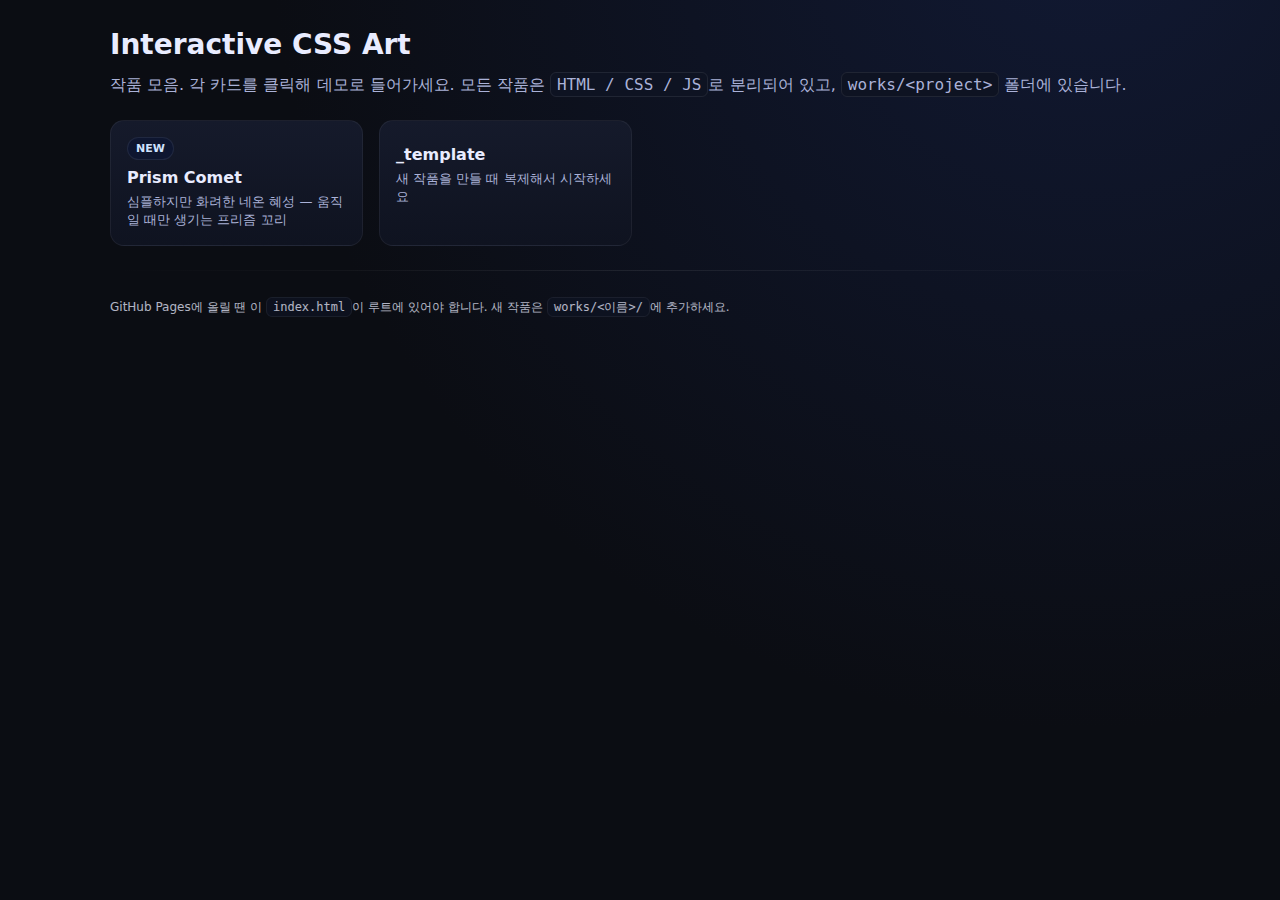
<file: index.html>
<!doctype html>
<html lang="ko">
<head>
  <meta charset="utf-8" />
  <meta name="viewport" content="width=device-width, initial-scale=1" />
  <title>Interactive CSS Art — Gallery</title>
  <link rel="stylesheet" href="assets/css/base.css" />
</head>
<body>
  <div class="container">
    <h1>Interactive CSS Art</h1>
    <p class="lead">작품 모음. 각 카드를 클릭해 데모로 들어가세요. 모든 작품은 <span class="code">HTML / CSS / JS</span>로 분리되어 있고, <span class="code">works/&lt;project&gt;</span> 폴더에 있습니다.</p>

    <div class="grid">
      <a class="card" href="works/prism-comet/index.html">
        <span class="badge">NEW</span>
        <h3>Prism Comet</h3>
        <p>심플하지만 화려한 네온 혜성 — 움직일 때만 생기는 프리즘 꼬리</p>
      </a>
      <a class="card" href="works/_template/index.html">
        <h3>_template</h3>
        <p>새 작품을 만들 때 복제해서 시작하세요</p>
      </a>
    </div>

    <hr />
    <div class="footer">
      GitHub Pages에 올릴 땐 이 <span class="code">index.html</span>이 루트에 있어야 합니다. 새 작품은 <span class="code">works/&lt;이름&gt;/</span>에 추가하세요.
    </div>
  </div>
  <script src="assets/js/main.js"></script>
</body>
</html>
</file>
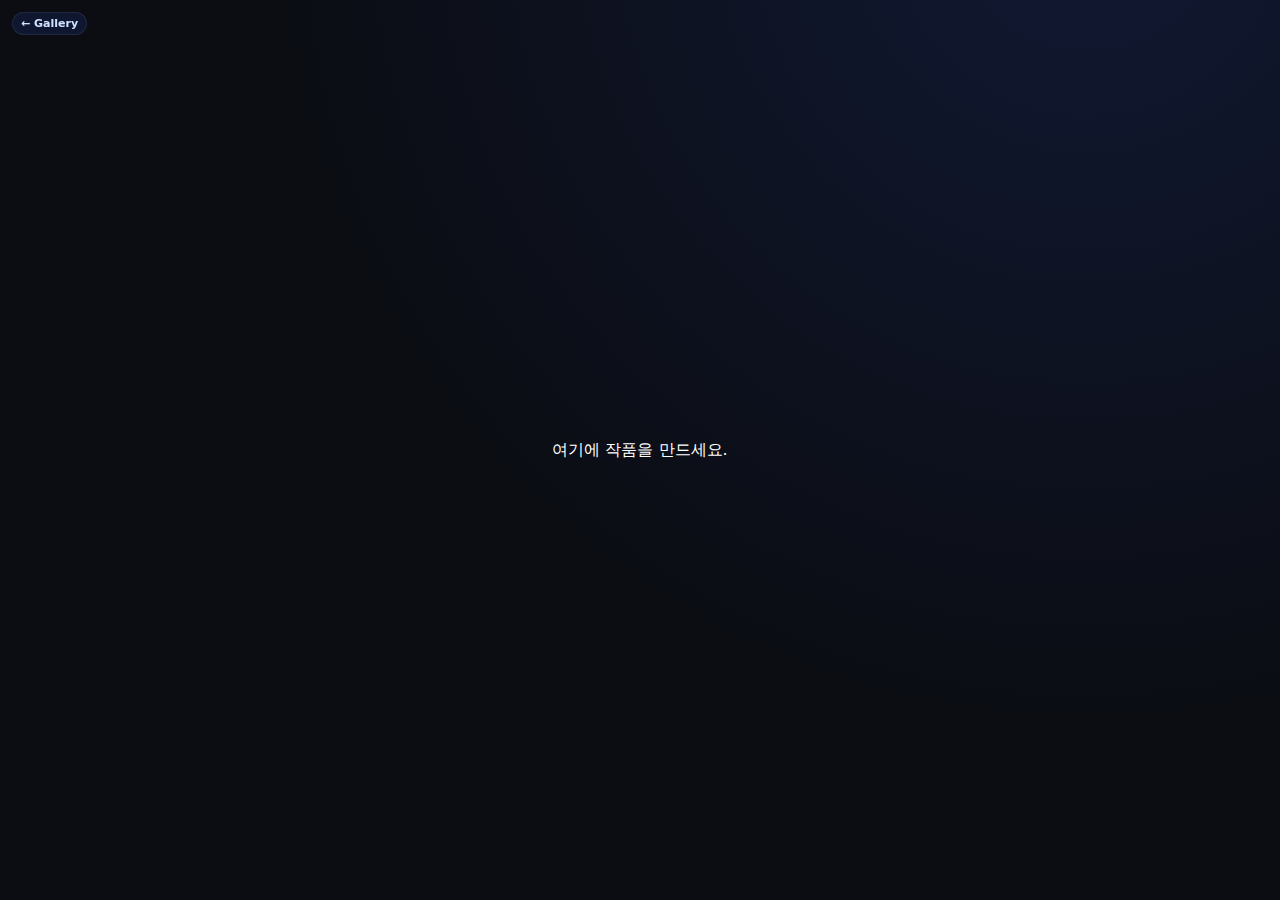
<file: works/_template/index.html>
<!doctype html>
<html lang="ko">
<head>
  <meta charset="utf-8" />
  <meta name="viewport" content="width=device-width, initial-scale=1" />
  <title>_template — 새 작품 시작 템플릿</title>
  <link rel="stylesheet" href="../../assets/css/base.css" />
  <link rel="stylesheet" href="style.css" />
</head>
<body>
  <a href="../../index.html" class="badge" style="position:fixed;left:12px;top:12px;text-decoration:none">← Gallery</a>
  <div id="app">여기에 작품을 만드세요.</div>
  <script src="script.js"></script>
</body>
</html>
</file>
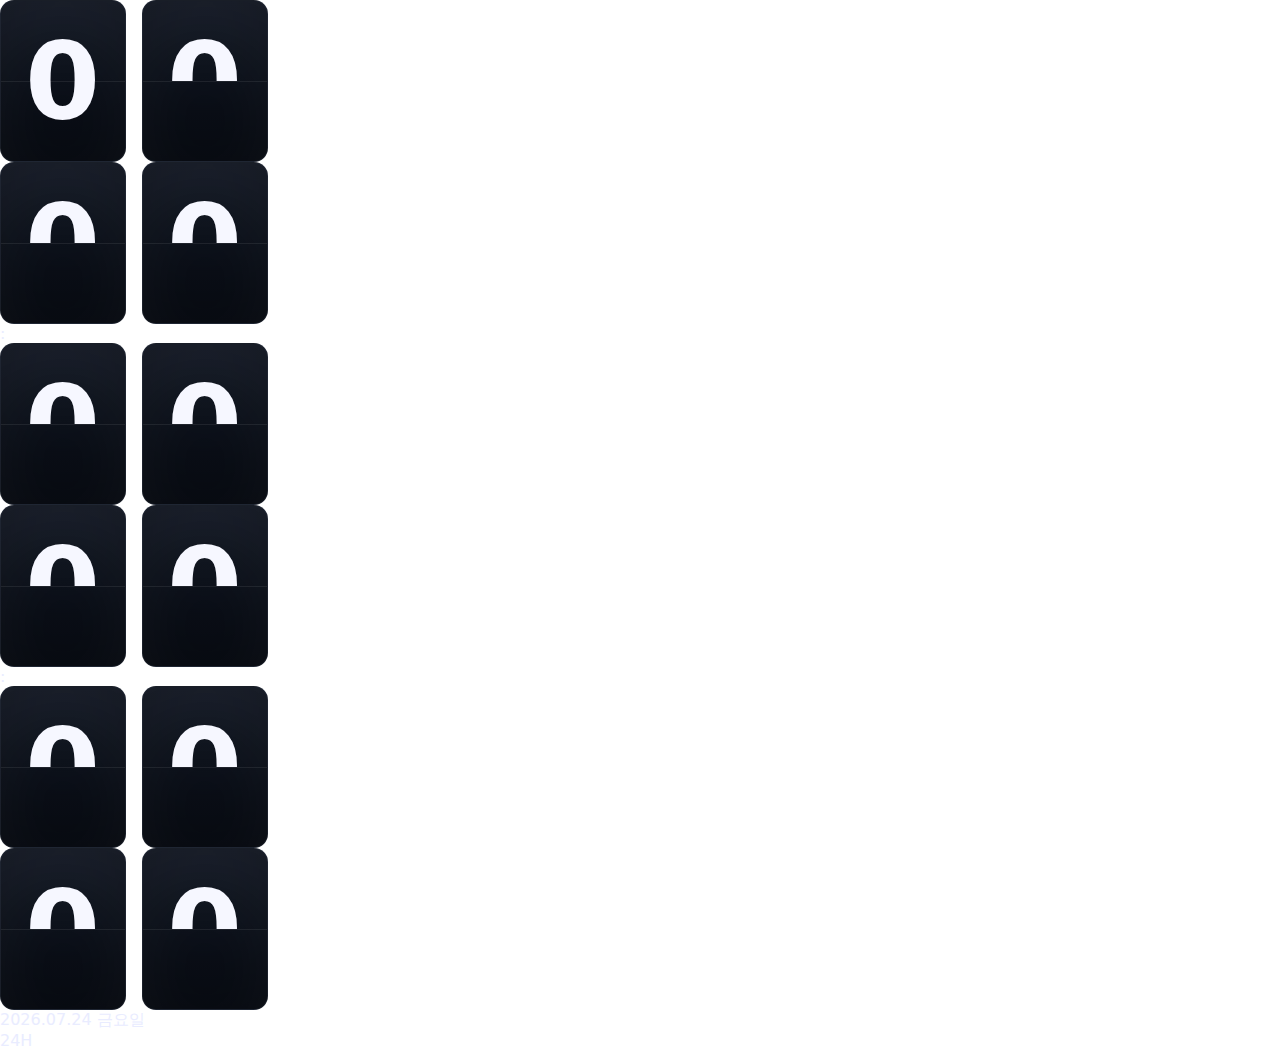
<file: works/neon-clock/index.html>
<!DOCTYPE html>
<html lang="ko">
<head>
  <meta charset="UTF-8">
  <title>Neon Flip Clock</title>
  <link rel="stylesheet" href="style.css">
  <script src="script.js" defer></script>
</head>
<body>
  <div id="stage">
    <div id="clock">
      <div class="group" id="h1"></div>
      <div class="group" id="h2"></div>
      <div class="separator">:</div>
      <div class="group" id="m1"></div>
      <div class="group" id="m2"></div>
      <div class="separator">:</div>
      <div class="group" id="s1"></div>
      <div class="group" id="s2"></div>
    </div>
    <div id="date"></div>
    <div id="pill">24H</div>
  </div>
</body>
</html>
</file>
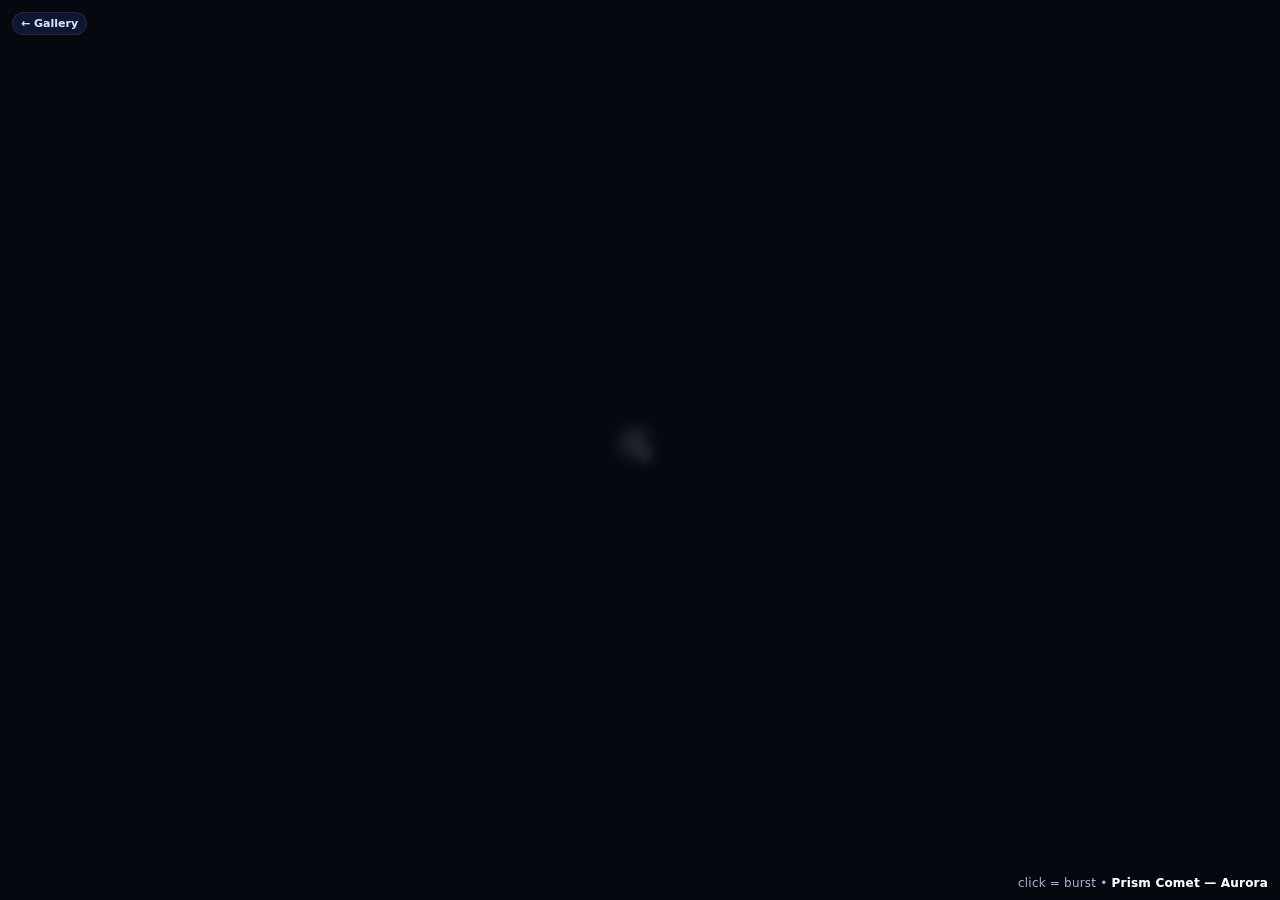
<file: works/prism-comet/index.html>
<!doctype html>
<html lang="ko">
<head>
  <meta charset="utf-8" />
  <meta name="viewport" content="width=device-width, initial-scale=1" />
  <title>Prism Comet — Aurora (hardened)</title>
  <link rel="stylesheet" href="../../assets/css/base.css?v=aurora2" />
  <link rel="stylesheet" href="style.css?v=aurora2" />
</head>
<body>
  <a href="../../index.html" class="badge back-link">← Gallery</a>

  <!-- 오로라 리본 (CSS 애니메이션) -->
  <div class="aurora"><i></i><i></i><i></i><i></i></div>

  <!-- 파티클 캔버스 -->
  <canvas id="fx"></canvas>

  <!-- 프리즘 코어 & 링 -->
  <div class="comet">
    <div class="core"></div>
    <div class="ring"></div>
  </div>

  <div class="hud">click = burst • <strong>Prism Comet — Aurora</strong></div>

  <!-- defer + 캐시버스터 -->
  <script src="script.js?v=aurora2" defer></script>
</body>
</html>
</file>
<file: assets/css/base.css>
/* Base styles for the gallery + shared utilities */
:root{
  --bg:#0b0d13;
  --card:#121523;
  --muted:#aab2d8;
  --text:#e9ecff;
  --accent:#6aa8ff;
}
*{box-sizing:border-box}
html,body{height:100%}
body{
  margin:0; background:radial-gradient(160vmax 160vmax at 85% -10%, #111933, transparent 40%), var(--bg);
  color:var(--text); font-family: ui-sans-serif, system-ui, -apple-system, "Segoe UI", Roboto, "Noto Sans KR", Arial;
  -webkit-font-smoothing:antialiased; text-rendering:optimizeLegibility;
}
.container{max-width:1100px; margin:0 auto; padding:28px 20px}
h1{font-size:28px; margin:0 0 14px}
p.lead{color:var(--muted); margin:0 0 24px}
.grid{display:grid; grid-template-columns: repeat(auto-fill, minmax(240px,1fr)); gap:16px}
.card{
  display:block; padding:16px; border-radius:14px; background:linear-gradient(180deg, #151a2b, #0f1320);
  border:1px solid rgba(255,255,255,.06); text-decoration:none; color:inherit; transition:transform .15s ease, border-color .2s ease;
}
.card:hover{ transform: translateY(-2px); border-color: rgba(255,255,255,.14) }
.card h3{margin:8px 0 6px; font-size:16px}
.card p{margin:0; color:var(--muted); font-size:13px}
.badge{display:inline-block; padding:4px 8px; border-radius:999px; background:#0e1630; color:#cfe2ff; font-weight:600; font-size:11px; border:1px solid rgba(255,255,255,.08)}
.footer{opacity:.75; font-size:12px; margin-top:28px}
.code{font-family: ui-monospace, SFMono-Regular, Menlo, Consolas, monospace; background:#0e1322; padding:2px 6px; border-radius:6px; border:1px solid rgba(255,255,255,.08)}
a{color:var(--accent)}
hr{border:none; height:1px; background:linear-gradient(90deg, transparent, rgba(255,255,255,.08), transparent); margin:24px 0}
</file>
<file: works/_template/style.css>
/* 여기에 작품 전용 CSS를 작성하세요 */
#app{min-height:100vh;display:grid;place-items:center;color:#fff}
</file>
<file: works/neon-clock/style.css>
/* --- Flip 타이밍 튜닝: 위쪽 더 빠르게, 아래쪽은 약간 늦게 --- */
:root{
  --t-top: .32s;  /* 기존 .42s → 더 빠르게 */
  --t-bot: .60s;  /* 기존 .56s → 약간 느리게 */
  --ease-top: cubic-bezier(.32,.66,.2,1.15); /* 위쪽은 더 날렵하게 */
  --ease-bot: cubic-bezier(.16,.84,.22,1);   /* 아래쪽은 부드럽게 */
}

/* back-bot(새 아래판) 시작을 더 늦춰서, 위판이 먼저 사라지게 */
.flip.play .back-bot{
  animation-delay: .06s; /* 기존 .02s → 60ms로 증가 */
}

/* 위판이 '더 일찍' 사라지도록 키프레임 압축 */
@keyframes flipTop{
  0%   { transform: rotateX(0deg) translateZ(0.001px); }
  80%  { transform: rotateX(-180deg) translateZ(0.001px); } /* 90% → 80% */
  100% { transform: rotateX(-180deg) translateZ(0.001px); }
}
/* 아래판은 여유 있게 올라오도록 (약간의 튕김 유지) */
@keyframes flipBot{
  0%   { transform: rotateX(-180deg) translateZ(0.001px); }
  12%  { transform: rotateX(-170deg) translateZ(0.001px); }
  100% { transform: rotateX(0deg)     translateZ(0.001px); }
}

html,body{height:100%}
body{
  margin:0; background:var(--bg); color:#e9ecff; overflow:hidden; cursor:none;
  font-family:ui-sans-serif,system-ui,-apple-system,"Segoe UI",Roboto,"Noto Sans KR",Arial;
  -webkit-font-smoothing:antialiased; text-rendering:optimizeLegibility;
}

/* 배경 패럴럭스 */
.stage{
  position:fixed; inset:0; display:grid; place-items:center;
  background:
    radial-gradient(120vmax 120vmax at calc(var(--mx)*1%) calc((var(--my)-30)*1%), hsl(calc(var(--hue)+40) 70% 18%/.35), transparent 55%),
    radial-gradient(120vmax 120vmax at calc((100 - var(--mx))*1%) calc((var(--my)+30)*1%), hsl(calc(var(--hue)+220)70% 14%/.35), transparent 55%),
    var(--bg);
}

.back{position:fixed;left:12px;top:12px;text-decoration:none;z-index:40}

.clock{
  display:flex;align-items:center;gap:min(3vmin,32px);
  filter:drop-shadow(var(--glow-soft));
  perspective: 1200px;
}
.sep{font-size:clamp(28px,9vmin,64px);line-height:1;opacity:.9;text-shadow:var(--glow-soft)}
.group{display:flex;gap:min(1.8vmin,16px)}

/* ===== 한 자리 카드 ===== */
.flip{
  --H: clamp(54px, 18vmin, 190px);
  position:relative;
  width: clamp(40px, 14vmin, 150px);
  height: var(--H);
  perspective: 900px;
  isolation: isolate;
}
.panel{
  position:absolute; inset:0; border-radius:14px; overflow:hidden; z-index:0;
  background:linear-gradient(180deg,#111826,#0a0f19);
  border:1px solid #ffffff10;
  box-shadow: inset 0 -60px 120px #0006, inset 0 40px 80px #fff1;
}

/* 절반 + 뒤집기용 절반 */
.half,.back-top,.back-bot{
  position:absolute; left:0; width:100%; height:50%; overflow:hidden;
  font-weight:800; letter-spacing:.04em; color:#f6f7ff; text-shadow:var(--glow-strong);
  backface-visibility:hidden; transform-style:preserve-3d;
}
.top{ top:0; z-index:4; border-bottom:1px solid #ffffff14; }
.bot{ bottom:0; z-index:1; }
.back-top{ top:0; z-index:3; transform-origin:bottom; transform:rotateX(180deg); border-bottom:1px solid #ffffff14; }
.back-bot{ bottom:0; z-index:2; transform-origin:top;   transform:rotateX(-180deg); }

/* 숫자(카드 전체 높이로 잡고 절대 위치) */
.val{
  position:absolute; left:0; width:100%; height:var(--H); line-height:var(--H);
  font-size: clamp(32px, 12vmin, 140px); text-align:center;
}
.top .val, .back-top .val { top:0; }
.bot .val, .back-bot .val { top:calc(-0.5*var(--H)); }

/* ==== 플립 애니메이션(현실감 + 겹침 제어) ==== */
/* 기본: back면은 숨김 */
.back-top, .back-bot { opacity:0; will-change:transform,opacity; }

/* 플립 시작 시: 위판이 내려가고(top), 새 아래판(back-bot)이 올라온다 */
.flip.play .top{ animation: flipTop var(--t-top) var(--ease-top) both; }
.flip.play .back-bot{
  opacity:1;
  animation: flipBot var(--t-bot) var(--ease-bot) both;
  animation-delay: .02s; /* 20ms 딜레이로 겹침 프레임 제거 */
}
/* 기존 아래판은 잠시 숨김 → 겹침 방지 */
.flip.play .bot{ opacity:0; }

/* 현실감: 그림자/광택 */
.top::after, .back-bot::after{
  content:""; position:absolute; inset:0;
  background: linear-gradient(180deg, rgba(0,0,0,.0), rgba(0,0,0,.25));
  pointer-events:none; opacity:0;
}
.flip.play .top::after{ animation: shadeTop var(--t-top) var(--ease-top) both; }
.flip.play .back-bot::after{ animation: shadeBot var(--t-bot) var(--ease-bot) both .02s; }

/* 위판은 짧고 빠르게 내려가며 약간 더 어둡게, 아래판은 부드럽게 올라오며 광택이 사라짐 */
@keyframes flipTop{
  0%{   transform:rotateX(0deg) translateZ(0.001px); }
  90%{  transform:rotateX(-178deg) translateZ(0.001px); }
  100%{ transform:rotateX(-180deg) translateZ(0.001px); }
}
@keyframes flipBot{
  0%{   transform:rotateX(-180deg) translateZ(0.001px); }
  10%{  transform:rotateX(-170deg) translateZ(0.001px); } /* 약간의 튕김 */
  100%{ transform:rotateX(0deg)     translateZ(0.001px); }
}
@keyframes shadeTop{
  0%{opacity:0}
  50%{opacity:.35}
  100%{opacity:.0}
}
@keyframes shadeBot{
  0%{opacity:.35}
  60%{opacity:.18}
  100%{opacity:0}
}

/* 날짜/HUD */
.date{margin-top:16px;font-size:clamp(12px,2.3vmin,16px);letter-spacing:.04em;opacity:.85;filter:drop-shadow(var(--glow-soft))}
.hud{position:fixed;right:12px;bottom:10px;display:grid;gap:6px;z-index:30}
.hud #pill{
  justify-self:end;background:#0e1322;border:1px solid #ffffff1a;border-radius:999px;padding:6px 10px;
  font:12px/1.2 ui-monospace,SFMono-Regular,Menlo,Consolas,monospace;color:#cfe2ff;
  box-shadow:var(--glow-soft);opacity:.9;user-select:none
}

/* 접근성 */
@media (prefers-reduced-motion:reduce){
  :root{ --t-top:.6s; --t-bot:.7s; }
}

/* ==================== Paper Flip Mode ==================== */
/* 활성화: <html class="paper"> ... */
:root{
  /* 종이 재질/물리감 */
  --paper-color-top: #0f1424;       /* 위 장 색감 */
  --paper-color-bot: #0b111d;       /* 아래 장 색감 */
  --paper-edge-hi:  #ffffff18;      /* 가장자리 하이라이트 */
  --paper-edge-lo:  #00000035;      /* 가장자리 그림자 */
  --hinge-line:     #ffffff14;      /* 중앙 힌지선 색 */

  --t-top: .30s;                    /* 위판 더 빠르게 */
  --t-bot: .64s;                    /* 아래판 더 느리게 */
  --ease-top: cubic-bezier(.3,.65,.2,1.15);
  --ease-bot: cubic-bezier(.16,.84,.22,1);

  --flip-delay-bot: .08s;           /* 아래판 시작 지연 */
}

/* 패널 표면을 종이처럼: 위/아래 절반 색을 살짝 다르게 */
.paper .panel{
  background:
    linear-gradient(180deg, var(--paper-color-top), var(--paper-color-bot));
  border-radius: 14px;
  position: relative;
}

/* 중앙 힌지 얇은 선 */
.paper .panel::before{
  content:"";
  position:absolute; left:0; right:0; top:50%; height:1px; transform:translateY(-.5px);
  background: linear-gradient(90deg, transparent, var(--hinge-line), transparent);
  pointer-events:none;
}

/* 카드 가장자리 하이라이트/그림자(종이 두께) */
.paper .panel::after{
  content:"";
  position:absolute; inset:0; pointer-events:none;
  border-radius:14px;
  box-shadow:
    inset 0 1px 0 var(--paper-edge-hi),
    inset 0 -1px 0 var(--paper-edge-lo);
  opacity:.8;
}

/* 각 절반의 표면에도 미세한 기울기/광택 */
.paper .top::before,
.paper .bot::before,
.paper .back-top::before,
.paper .back-bot::before{
  content:""; position:absolute; inset:0; pointer-events:none;
  background: radial-gradient(120% 80% at 50% -10%, #ffffff10, transparent 55%),
              linear-gradient(180deg, #ffffff05, #00000018);
  mix-blend-mode: screen; opacity:.6;
}

/* 숫자 대비 조금 낮추고 종이 위에 잉크처럼 보이게 */
.paper .val{
  text-shadow: none;
  color: #f2f4ff;
}

/* ===== 종이 플립 동안의 레이어/그림자 ===== */
.paper .back-top, .paper .back-bot{ opacity:0; will-change: transform, opacity; }

/* top은 항상 보인다(위판) — 아래판(bot)은 잠시 숨김 */
.paper .flip.play .top{
  animation: flipTopPaper var(--t-top) var(--ease-top) both;
  filter: drop-shadow(0 10px 12px rgba(0,0,0,.35)); /* 위판이 아래판에 그림자 */
}
.paper .flip.play .bot{ opacity:0; }

/* 새 아래판(back-bot)은 조금 늦게 올라오며 두께감을 준다 */
.paper .flip.play .back-bot{
  opacity:1;
  animation: flipBotPaper var(--t-bot) var(--ease-bot) both;
  animation-delay: var(--flip-delay-bot);
  box-shadow: 0 -8px 18px rgba(0,0,0,.28) inset; /* 아래쪽 엣지 어둡게 */
}

/* 미세한 종이 두께(엣지 라인) */
.paper .top, .paper .back-bot{
  outline: 1px solid #00000010;
  box-shadow:
    inset 0 -1px 0 var(--paper-edge-lo),
    inset 0  1px 0 var(--paper-edge-hi);
}

/* ====== 종이 플립 키프레임: 살짝 휘어지고 스냅감 ====== */
@keyframes flipTopPaper{
  0%   { transform: rotateX(0deg) translateZ(0.001px) skewX(0deg); filter:brightness(1); }
  40%  { transform: rotateX(-70deg) translateZ(0.001px) skewX(-1deg); filter:brightness(.96); }
  80%  { transform: rotateX(-180deg) translateZ(0.001px) skewX(-2deg); filter:brightness(.88); }
  100% { transform: rotateX(-180deg) translateZ(0.001px) skewX(-2deg); filter:brightness(.88); }
}
@keyframes flipBotPaper{
  0%   { transform: rotateX(-180deg) translateZ(0.001px) skewX(2deg);   filter:brightness(.85); }
  15%  { transform: rotateX(-170deg) translateZ(0.001px) skewX(1deg);   filter:brightness(.9); }
  80%  { transform: rotateX(-10deg)  translateZ(0.001px) skewX(.3deg);  filter:brightness(.98); }
  100% { transform: rotateX(0deg)     translateZ(0.001px) skewX(0deg);  filter:brightness(1); }
}

/* 자리별 미세 지연(폭포 효과를 더 크게 하고 싶다면 늘려도 됨) */
.paper .group:nth-of-type(1) .flip{ transition-delay: 0ms; }
.paper .group:nth-of-type(2) .flip{ transition-delay: 10ms; }
.paper .group:nth-of-type(3) .flip{ transition-delay: 20ms; }
.paper .group:nth-of-type(4) .flip{ transition-delay: 30ms; }
.paper .group:nth-of-type(5) .flip{ transition-delay: 40ms; }
.paper .group:nth-of-type(6) .flip{ transition-delay: 50ms; }
</file>
<file: works/prism-comet/style.css>
:root{ --h:210; --size:22px; --ring:44px; --glow:28px; }
*{box-sizing:border-box} html,body{height:100%}
body{margin:0;background:#060810;overflow:hidden;cursor:none;font-family:ui-sans-serif,system-ui,-apple-system,"Segoe UI",Roboto,"Noto Sans KR",Arial;-webkit-font-smoothing:antialiased;text-rendering:optimizeLegibility}
.back-link{position:fixed;left:12px;top:12px;text-decoration:none;z-index:30}
.aurora{position:fixed;inset:-20vmax;filter:blur(18px) saturate(1.15);z-index:0}
.aurora i{position:absolute;inset:0;opacity:.45;mix-blend-mode:screen;animation:swirl 42s linear infinite;background:
conic-gradient(from 0deg at 50% 50%,
hsl(calc(var(--h)+0) 90% 60%/.08),hsl(calc(var(--h)+40) 90% 60%/.10),
hsl(calc(var(--h)+80) 90% 60%/.12),hsl(calc(var(--h)+120) 90% 60%/.10),
hsl(calc(var(--h)+160) 90% 60%/.08),transparent 70%)}
.aurora i:nth-child(1){transform:rotate(0deg) scale(1.3);animation-duration:56s}
.aurora i:nth-child(2){transform:rotate(90deg) scale(1.2);animation-duration:48s;opacity:.55}
.aurora i:nth-child(3){transform:rotate(180deg) scale(1.4);animation-duration:60s;opacity:.35}
.aurora i:nth-child(4){transform:rotate(270deg) scale(1.1);animation-duration:52s;opacity:.5}
@keyframes swirl{0%{filter:hue-rotate(0deg);transform:rotate(0turn) scale(1.2)}50%{filter:hue-rotate(60deg);transform:rotate(.5turn) scale(1.25)}100%{filter:hue-rotate(120deg);transform:rotate(1turn) scale(1.2)}}
#fx{position:fixed;inset:0;z-index:5}
.comet{position:fixed;left:50vw;top:50vh;transform:translate(-50%,-50%);pointer-events:none;z-index:10}
.core{width:var(--size);height:var(--size);border-radius:50%;position:relative;background:
radial-gradient(circle at 50% 50%,#fff 0 22%,hsl(var(--h) 95% 65%) 36%,transparent 60%),
conic-gradient(from 0deg,
hsl(var(--h)95% 60%/.38),hsl(calc(var(--h)+60)95% 60%/.38),hsl(calc(var(--h)+120)95% 60%/.38),
hsl(calc(var(--h)+180)95% 60%/.38),hsl(calc(var(--h)+240)95% 60%/.38),hsl(calc(var(--h)+300)95% 60%/.38),
hsl(calc(var(--h)+360)95% 60%/.38));box-shadow:0 0 16px hsl(var(--h)95% 60%/.55),0 0 34px hsl(calc(var(--h)+180)95% 60%/.35);animation:breathe 1.6s ease-in-out infinite;isolation:isolate}
.core::before,.core::after{content:"";position:absolute;inset:-40% -40%;border-radius:50%;background:radial-gradient(60% 60% at 35% 30%,#fff6,transparent 60%);mix-blend-mode:screen;filter:blur(10px)}
.core::after{inset:-15% -15%;background:radial-gradient(40% 40% at 70% 70%,#fff4,transparent 70%);filter:blur(6px)}
@keyframes breathe{0%,100%{transform:scale(1)}50%{transform:scale(1.07)}}
.ring{position:absolute;left:50%;top:50%;width:var(--ring);height:var(--ring);border-radius:50%;transform:translate(-50%,-50%);box-shadow:inset 0 0 0 2px hsl(calc(var(--h)+200)90% 60%/.3),inset 0 0 0 6px hsl(calc(var(--h)+40)90% 60%/.18),inset 0 0 26px 10px hsl(calc(var(--h)+0)90% 60%/.12);filter:blur(.2px);animation:halo 2.4s ease-in-out infinite}
@keyframes halo{0%,100%{transform:translate(-50%,-50%) scale(1);opacity:.9}50%{transform:translate(-50%,-50%) scale(1.08);opacity:.7}}
.hud{position:fixed;right:12px;bottom:10px;z-index:20;color:#cbd3ffcc;font-size:12px;letter-spacing:.2px;user-select:none}
.hud strong{color:#fff}
@media (prefers-reduced-motion:reduce){.aurora i{animation-duration:120s}.core,.ring{animation:none}}
</file>
